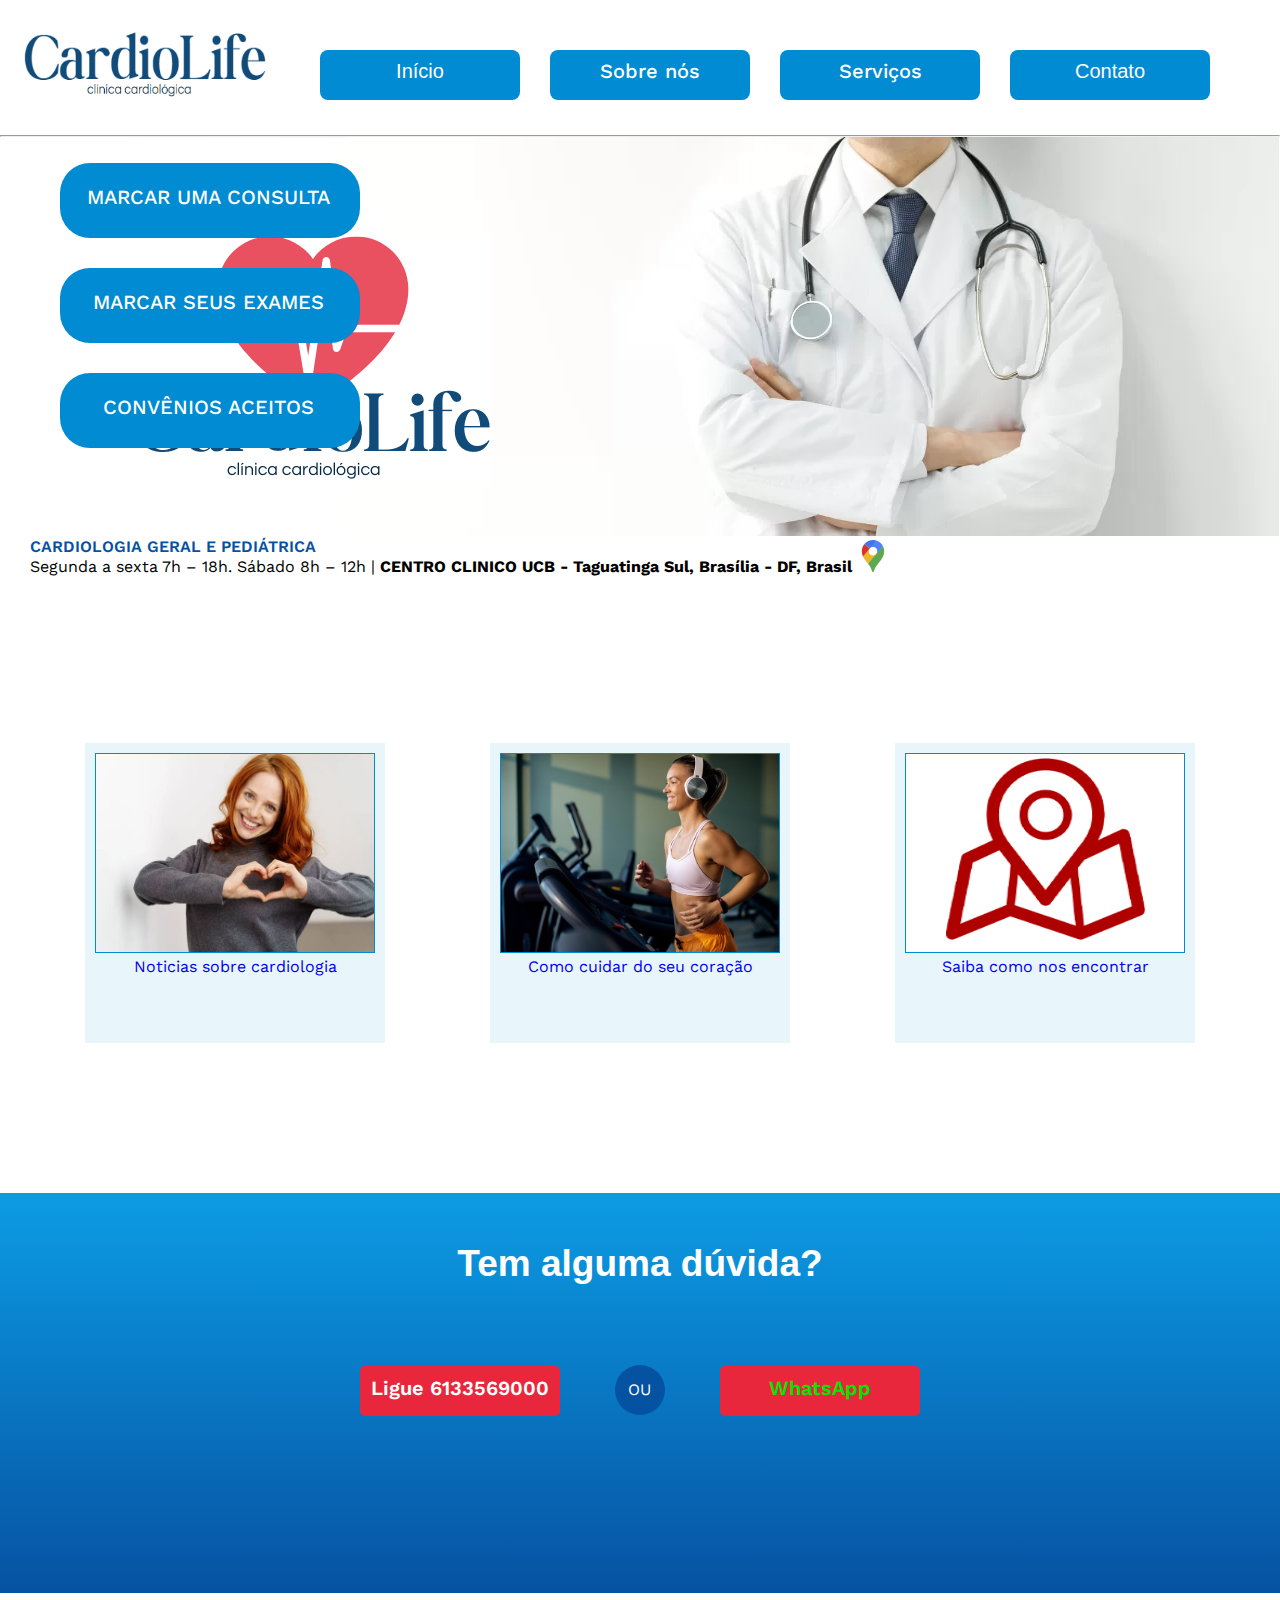
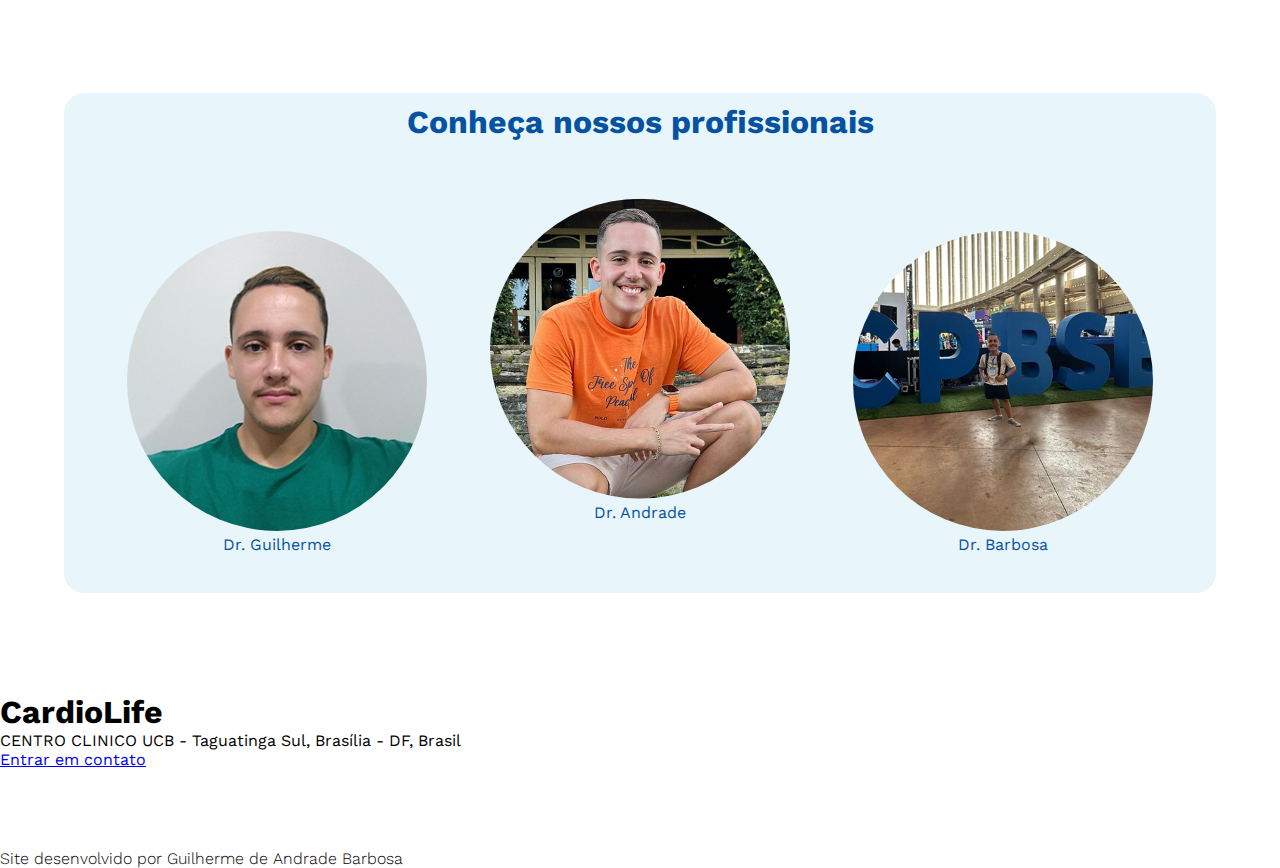
<file: site/index.html>
<!DOCTYPE html>
<html lang="pt-br">
<head>
    <meta charset="UTF-8">
    <meta name="viewport" content="width=device-width, initial-scale=1.0">
    <title>Inicio | CardioLife</title>
    <link rel="stylesheet" href="style.css">
    <link rel="shortcut icon" href="images/coracao-logo.png" type="image/x-icon">



    <style>
    @import url('https://fonts.googleapis.com/css2?family=Work+Sans:ital,wght@0,100..900;1,100..900&display=swap');
    
    :root{
        --azul0:#E8F5FB;
        --azul1:#008BD2;
        --azul2:#0652A2;
        --vermelho1:#E95060;
        --vermelho2:#E9273C;
        --fonte-padrao:'Work Sans', Arial, sans-serif;
    }  
    main{
        height: 400px;
        background-image: url(images/medico\ main.png);
        background-repeat: no-repeat;
        background-position: right;
    }
    main a{
        position: relative;
        text-decoration: none;
        color: white;
        font-family: var(--fonte-padrao);
        font-size: 20px;
        font-weight: 500;
        text-transform: uppercase;
        padding: 25px 29px 30px 25px;
        background-color: transparent;
    
    }
    main p{
        padding-top: 10px;
    }

    main > ul > li{
        text-align: center;
        background-color: var(--azul1);
        width: 300px;
        height: 75px;
        margin: 0px 0px 30px 60px;
        border-radius: 30px;
        list-style: none;
        transition: all 0.2s;
        padding-top: 12px;
}

    main li:hover{
        background-color: var(--azul2);
    }
    aside{
        font-family: var(--fonte-padrao);
        padding-left: 30px;
        box-sizing: border-box;
    }
    aside p{
        height: 3px;
    }
    aside #tipo{
        text-transform: uppercase;
        color: var(--azul2);
        font-weight: 600;
    }
    
    .box{
        margin-top: 200px;
        margin-bottom: 150px;
        text-align: center;
    }

    .container{
        background-color: var(--azul0);
        height: 300px;
        width: 300px;
        display: inline-block;
        margin: 0px 50px;
        transition: all .2s;
        font-family: Verdana, Geneva, Tahoma, sans-serif;
    }
    .container:hover{
        transform: scale(1.02);
    }
    .container img{
        width: 280px;
        height: 200px;
        margin-top: 10px;
        border: var(--azul1) solid 1px;
    }
    .box >div{
        display: inline-block;
      }
   
    #area-azul{
        background-image: linear-gradient(to bottom, #0c9ce4, var(--azul2));
        height: 400px;
        text-align: center;


    }
    #area-azul h1{
        padding: 50px 0px;
        color: white;
        font-family: Arial, Helvetica, sans-serif;
        font-weight: 800;
        font-size: 37px;
    }
    #area-azul li{
        background-color: var(--vermelho2);
        height: 50px;
        width: 200px;
        border-radius: 5px;
        display: inline-block;
        padding-top: 10px;
        transition: all .5s;
    }
    #area-azul li:hover{
    
        scale: 1.1;
    }
    #area-azul p{
        display: inline-block;
        background-color: var(--azul2);
        color: white;
        border-radius: 50%;
        width: 50px;
        height: 50px;
        padding: 15px 15px 15px 13px;
        text-transform: uppercase;
    }
    #area-azul > ul> div{
        display: inline-block;
        padding: 30px 50px;
    }
    #area-azul a{
        color: rgb(255, 255, 255);
        font-weight: 600;
        font-size: 20px;
        text-decoration: none;
    }
    #medicos{
        margin: 100px auto;
        height: 500px;
        width: 90%;
        border-radius: 20px;
        background-color: var(--azul0);
        text-align: center;
    }
    .blink:target {
  animation: blink 1s ;
}

    @keyframes blink {
    0% {
        opacity: 1;
    }
    30%{
        transform: scale(1.07);
    }
    90% {
        transform: scale(1.12);
    }
    100%{
        transform: scale(1);
    }
    }
    #medicos div img{
        height: 300px;
        width: 300px;
        border-radius: 100%;
        object-fit: cover;
    }
    .title{
        margin-bottom: 90px;
        padding-top: 10px;
    }
    .title a, #medicos a{
        color: var(--azul2);
        text-decoration: none;
    }


    </style>
    
</head>
<body>
    <header>
        <a href="index.html" class="logo"><img src="images/logo cardiolife p.png" alt="logo"></a>
        <nav>
            <ul>
                <li><a href="index.html">Início</a></li>
                <li>Sobre nós
                    <div class="sub-menu">
                        <ul>
                        <li><a href="#medicos">Nossos médicos</a></li>
                        <li><a href="historia.html">Nossa história</a></li>
                    </ul></div></li>
                <li>Serviços
                    <div class="sub-menu">                
                    <ul>
                        <li><a href="exames.html">Exames</a></li>
                        <li><a href="consultas.html">Consultas</a></li>
                    </ul></div>
                </li>

                <li><a href="#area-azul">Contato</a></li>
            </ul>
        </nav> 
    </header>
    <hr>
    <main>
        <ul style="padding-top: 26px;">
            <li><p><a href="https://wa.me/556133569000" target="_blank">Marcar uma consulta</a></p></li>
            <li><p><a href="https://wa.me/556133569000" target="_blank">Marcar seus exames</a></p></li>
            <li><p><a href="convenios.html">Convênios aceitos</a></p></li>            
        </ul>
    </main>
    <aside>
        <p id="tipo">Cardiologia geral e pediátrica</p>
        <p>Segunda a sexta 7h &#x2013 18h. Sábado 8h &#x2013 12h | <strong>CENTRO CLINICO UCB - Taguatinga Sul, Brasília - DF, Brasil</strong> <a href="https://maps.app.goo.gl/BwqaV2HxNxo6uWQVA" target="_blank"><img src="images/google-maps.png"></a></p>

    </aside>
    <div class="box">
            <div>
                <a href="noticias.html">
                    <div class="container">
                        <img src="images/coracao-com-a-mao.jpg" alt="clique aqui para saber as noticias sobre cardiologia">
                        <figcaption>Noticias sobre cardiologia</figcaption>
                    </div>
                </a>
            </div>

        <div>
            <a href="cuidados.html">
                <div class="container">
                    <img src="images/mulher-correndo-na-esteira-em-uma-academia.jpg" alt="clique aqui para saber como cuidar do seu coração">
                    <figcaption>Como cuidar do seu coração</figcaption>
                </div>
            </a>
        </div>
        <div>
            <a href="local.html">
                <div class="container">
                    <img src="images/icone-mapa3.png">
                    <figcaption>Saiba como nos encontrar</figcaption>
                </div>
            </a>
        </div>
    </div>
    <div id="area-azul">
        <h1>Tem alguma dúvida?</h1>
        <ul>
            <li><a href="tel:+556133569000">Ligue 6133569000</a></li>
            <div>
                <p>OU</p>
            </div>
            <li><a href="https://wa.me/556133569000" style="color: rgb(0, 231, 0);">WhatsApp</a></li>
        </ul>
    </div>
    <div id="medicos" class="blink">
        <div class="title">
            <h1><a href="">Conheça nossos profissionais</a></h1>
        </div>

        <a href="medicos.html">
            <div id="profissionais" style="display: flex; justify-content: space-evenly;">
                <div><img src="images/foto gui3.png" >
                <figcaption>Dr. Guilherme</figcaption></div>
                <div style="transform: translateY(-10%);"><img src="images/gui sorridente.jpeg">
                <figcaption>Dr. Andrade</figcaption></div>
                <div><img src="images/littlegui2.png">
                <figcaption>Dr. Barbosa</figcaption></div>
            </div>
        </a>
    </div>
    <footer>
        <h1>CardioLife</h1>
        <p>CENTRO CLINICO UCB - Taguatinga Sul, Brasília - DF, Brasil</p>
        <p><a href="#area-azul">Entrar em contato</a></p>
        <p style="color: black; font-family: var(--fonte-padrao); font-weight: 300; padding-top: 80px;">Site desenvolvido por Guilherme de Andrade Barbosa</p>
    </footer>
    
</body>
</html>
</file>
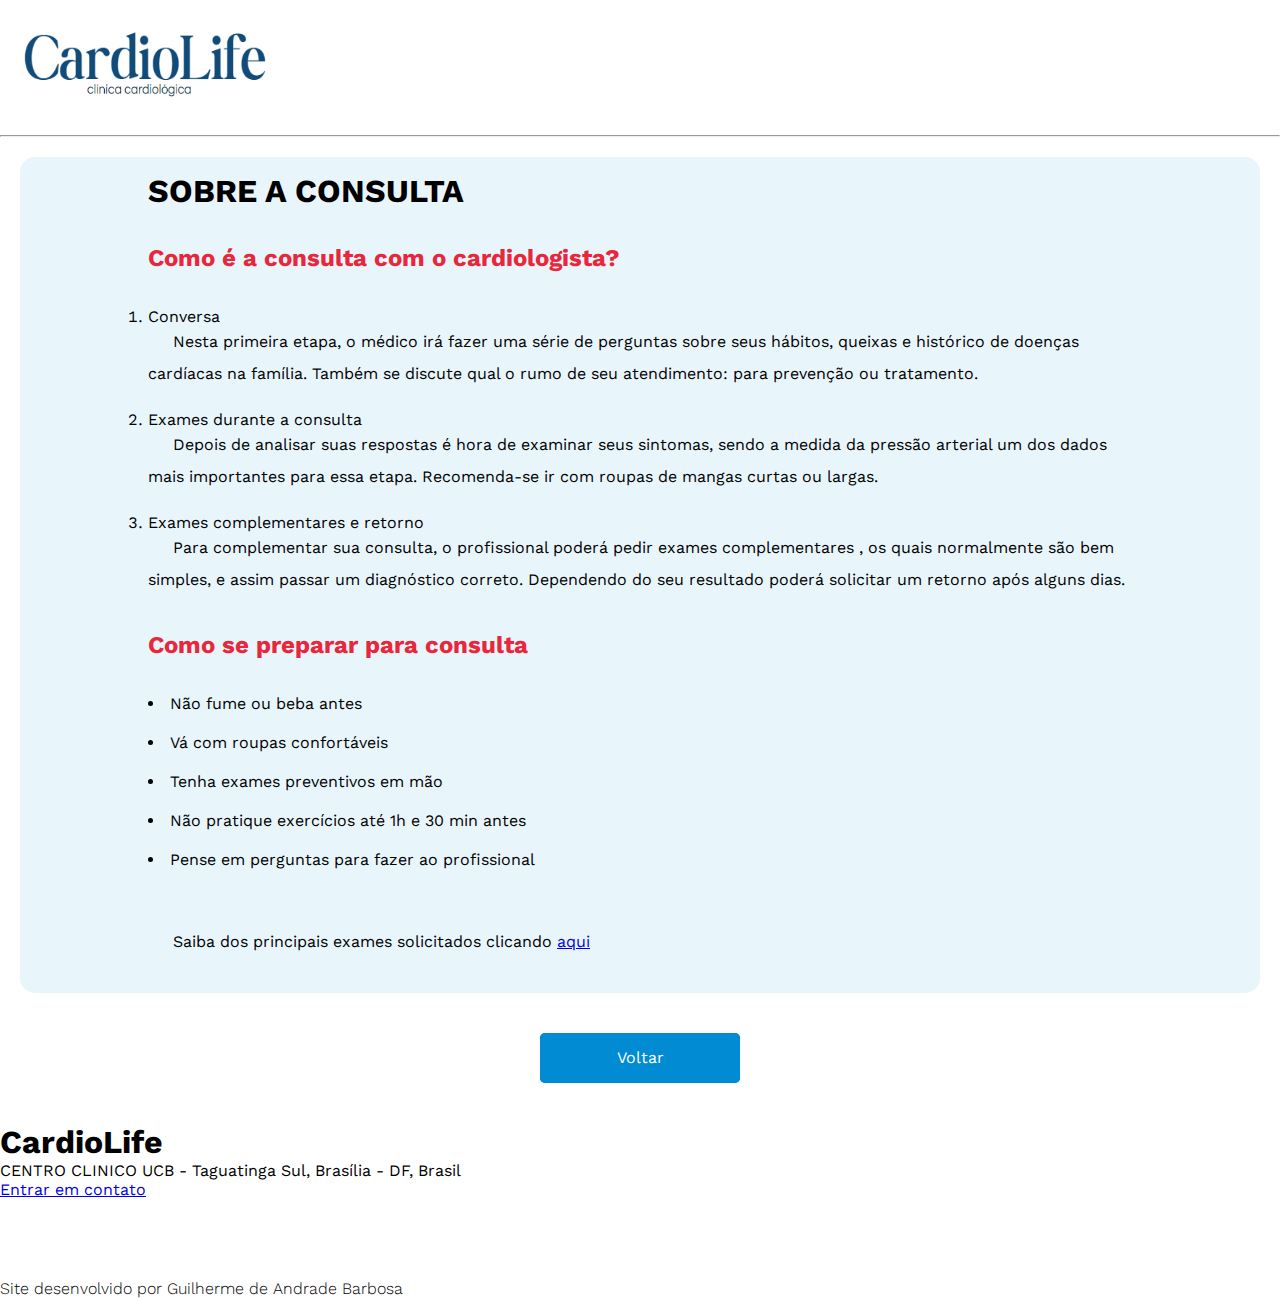
<file: site/consultas.html>
<!DOCTYPE html>
<html lang="pt-br">
<head>
    <meta charset="UTF-8">
    <meta name="viewport" content="width=device-width, initial-scale=1.0">
    <title>CardioLife</title>
    <link rel="stylesheet" href="style.css">
    <link rel="shortcut icon" href="images/coracao-logo.png" type="image/x-icon">



    <style>
        @import url('https://fonts.googleapis.com/css2?family=Work+Sans:ital,wght@0,100..900;1,100..900&display=swap');
        
        :root{
            --azul0:#E8F5FB;
            --azul1:#008BD2;
            --azul2:#0652A2;
            --vermelho1:#E95060;
            --vermelho2:#E9273C;
            --fonte-padrao:'Work Sans', Arial, sans-serif;
        }
        main{
            margin: 20px;
            padding: 15px 10%;
            background-color: var(--azul0);
            border-radius: 15px;
        }
        main  h1{
            text-transform: uppercase;

        }
        main p{
            text-align: left;
            text-indent: 25px;
            margin-bottom: 20px;
            line-height: 2em;
        }
        h2{
            padding: 15px 0px;
            color: var(--vermelho2);
        }

        
        main ul{
            list-style: inside;
        }
        main li{
            margin-top: 20px;
        }
        aside{
            text-align: center;
            margin: 40px;
        }
        aside a, aside p{
            display: inline-block;
            background-color: var(--azul1);
            color: white;
            text-decoration: none;
            height: 50px;
            width: 200px;
            border-radius: 5px;
        }
        aside a{
            padding-top: 15px;
        }
        aside a:hover{
            transition: .18s all;
            transform: scale(1.05)
        }
    </style>
</head>
<body>
    <header>
        <a href="index.html" class="logo"><img src="images/logo cardiolife p.png" alt="logo"></a>

    </header>
    <hr>
    <main>
        <h1>Sobre a consulta</h1>
        <br>
        <h2>Como é a consulta com o cardiologista?</h2>
<ol>
    
    <li>Conversa</li>
    <p>Nesta primeira etapa, o médico irá fazer uma série de perguntas sobre seus hábitos, queixas e histórico de doenças cardíacas na família. Também se discute qual o rumo de seu atendimento: para prevenção ou tratamento.</p>
    
    
    <li>Exames durante a consulta</li>
    <p>Depois de analisar suas respostas é hora de examinar seus sintomas, sendo a medida da pressão arterial um dos dados mais importantes para essa etapa. Recomenda-se ir com roupas de mangas curtas ou largas.</p>
    
    
    <li>Exames complementares e retorno</li>
    <p>Para complementar sua consulta, o profissional poderá pedir exames complementares , os quais normalmente são bem simples, e assim passar um diagnóstico correto. Dependendo do seu resultado poderá solicitar um retorno após alguns dias.</p>
    </ol>

    
    
    <h2>Como se preparar para consulta</h2>
    
    <ul>
        <li>Não fume ou beba antes</li>
        <li>Vá com roupas confortáveis</li>
        <li>Tenha exames preventivos em mão</li>
        <li>Não pratique exercícios até 1h e 30 min antes</li>
        <li>Pense em perguntas para fazer ao profissional</li>
    </ul>
    <br><br><br>
    <p>Saiba dos principais exames solicitados clicando <a href="exames.html">aqui</a></p>

    </main>
    <aside>
        <p><a href="index.html">Voltar</a></p>
    </aside>
    <footer>
        <h1>CardioLife</h1>
        <p>CENTRO CLINICO UCB - Taguatinga Sul, Brasília - DF, Brasil</p>
        <p><a href="https://wa.me/556133569000">Entrar em contato</a></p>
        <p style="color: black; font-family: var(--fonte-padrao); font-weight: 300; padding-top: 80px;">Site desenvolvido por Guilherme de Andrade Barbosa</p>
    </footer>
</body>
</file>
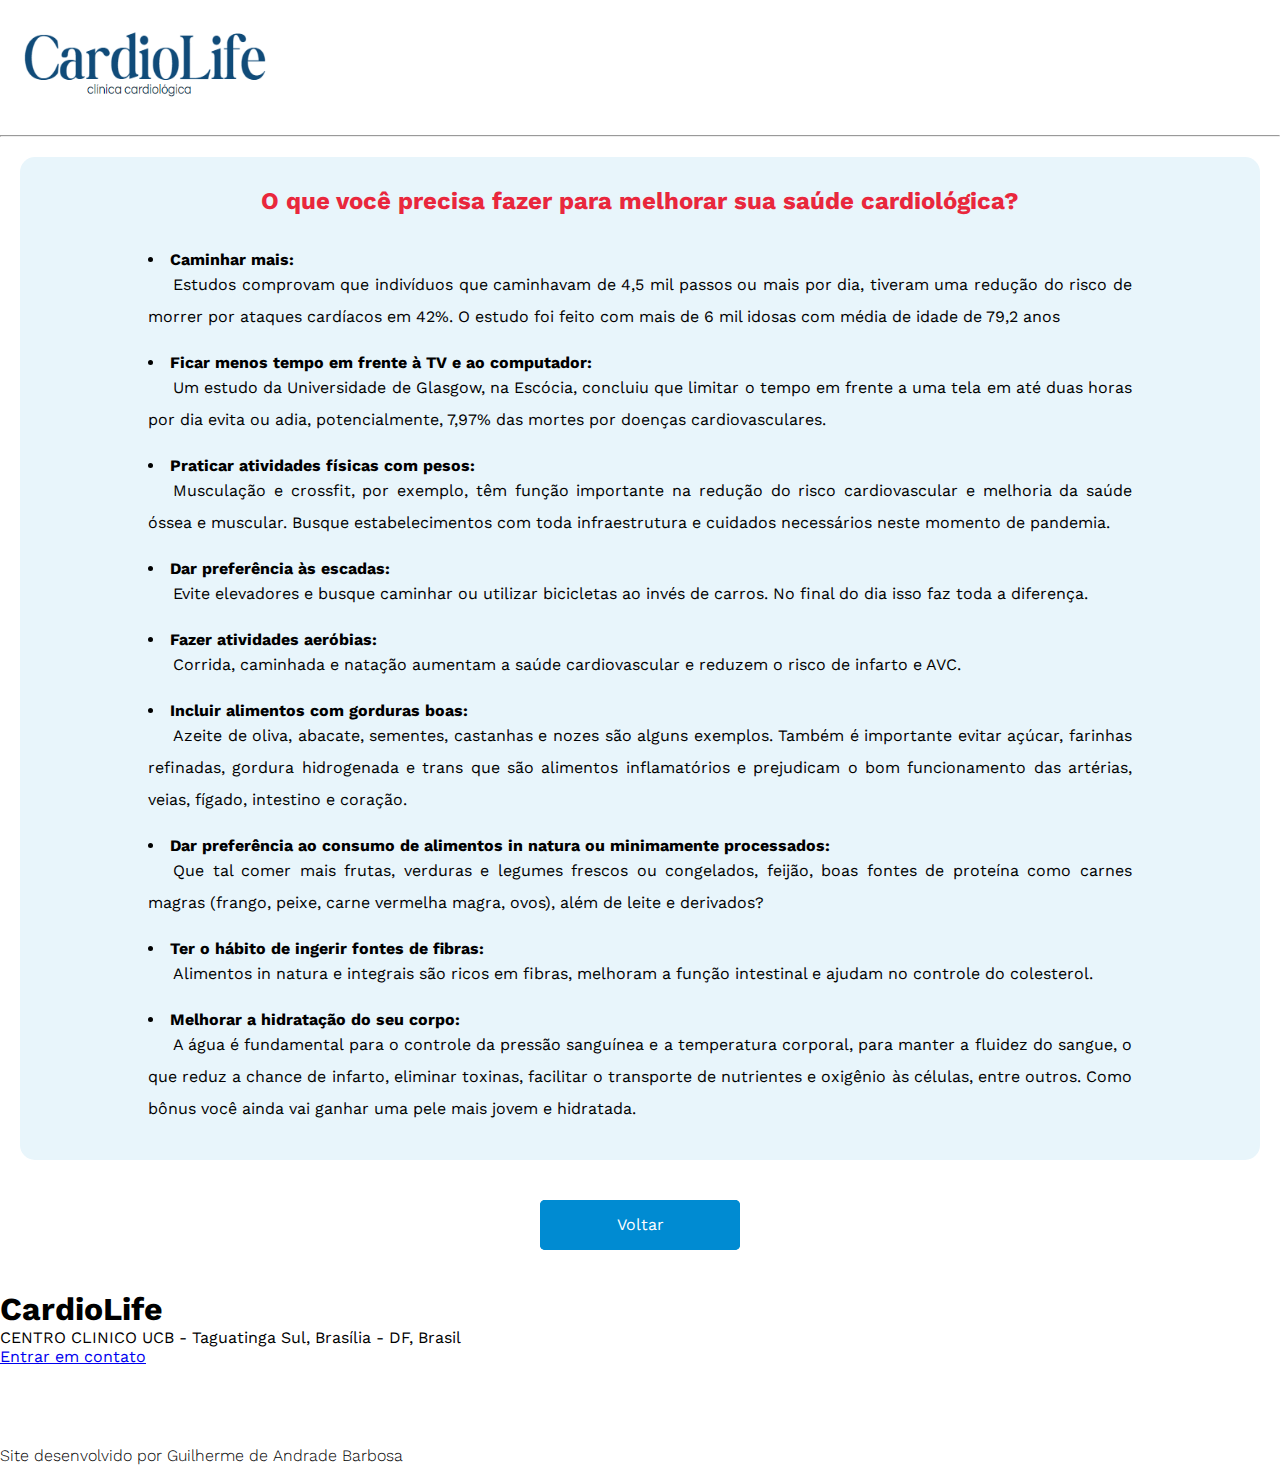
<file: site/cuidados.html>
<!DOCTYPE html>
<html lang="pt-br">
<head>
    <meta charset="UTF-8">
    <meta name="viewport" content="width=device-width, initial-scale=1.0">
    <title>CardioLife</title>
    <link rel="stylesheet" href="style.css">
    <link rel="shortcut icon" href="images/coracao-logo.png" type="image/x-icon">



    <style>
        @import url('https://fonts.googleapis.com/css2?family=Work+Sans:ital,wght@0,100..900;1,100..900&display=swap');
        
        :root{
            --azul0:#E8F5FB;
            --azul1:#008BD2;
            --azul2:#0652A2;
            --vermelho1:#E95060;
            --vermelho2:#E9273C;
            --fonte-padrao:'Work Sans', Arial, sans-serif;
        }
        main{
            margin: 20px;
            padding: 15px 10%;
            background-color: var(--azul0);
            border-radius: 15px;
        }
        main  h1{
            text-transform: uppercase;

        }
        main p{
            text-align: justify;
            text-indent: 25px;
            margin-bottom: 20px;
            line-height: 2em;
        }
        h2{
            padding: 15px 0px;
            color: var(--vermelho2);
            text-align: center;
        }

        
        main ul{
            list-style: inside;
        }
        main li{
            margin-top: 20px;
            font-weight: bold;
        }
        aside{
            text-align: center;
            margin: 40px;
        }
        aside a, aside p{
            display: inline-block;
            background-color: var(--azul1);
            color: white;
            text-decoration: none;
            height: 50px;
            width: 200px;
            border-radius: 5px;
        }
        aside a{
            padding-top: 15px;
        }
        aside a:hover{
            transition: .18s all;
            transform: scale(1.05)
        }
    </style>
</head>
<body>
    <header>
        <a href="index.html" class="logo"><img src="images/logo cardiolife p.png" alt="logo"></a>

    </header>
    <hr>
    <main>
        <h2>O que você precisa fazer para melhorar sua saúde cardiológica?</h2>
        <ul>
            <li>Caminhar mais:</li> 
            <p>Estudos comprovam que indivíduos que caminhavam de 4,5 mil passos ou mais por dia, tiveram uma redução do risco de morrer por ataques cardíacos em 42%. O estudo foi feito com mais de 6 mil idosas com média de idade de 79,2 anos</p>

            <li>Ficar menos tempo em frente à TV e ao computador:</li> 
            <p>Um estudo da Universidade de Glasgow, na Escócia, concluiu que limitar o tempo em frente a uma tela em até duas horas por dia evita ou adia, potencialmente, 7,97% das mortes por doenças cardiovasculares.</p>
            
            <li>Praticar atividades físicas com pesos:</li> 
            <p>Musculação e crossfit, por exemplo, têm função importante na redução do risco cardiovascular e melhoria da saúde óssea e muscular. Busque estabelecimentos com toda infraestrutura e cuidados necessários neste momento de pandemia.</p>
            
            <li>Dar preferência às escadas:</li> 
            <p>Evite elevadores e busque caminhar ou utilizar bicicletas ao invés de carros. No final do dia isso faz toda a diferença.</p>
            
            <li>Fazer atividades aeróbias:</li> 
            <p>
                Corrida, caminhada e natação aumentam a saúde cardiovascular e reduzem o risco de infarto e AVC.
                
            </p>
            <li>Incluir alimentos com gorduras boas:</li> 
            <p>Azeite de oliva, abacate, sementes, castanhas e nozes são alguns exemplos. Também é importante evitar açúcar, farinhas refinadas, gordura hidrogenada e trans que são alimentos inflamatórios e prejudicam o bom funcionamento das artérias, veias, fígado, intestino e coração.</p>
            
            <li>Dar preferência ao consumo de alimentos in natura ou minimamente processados:</li> 
            <p>Que tal comer mais frutas, verduras e legumes frescos ou congelados, feijão, boas fontes de proteína como carnes magras (frango, peixe, carne vermelha magra, ovos), além de leite e derivados?</p>
            
            <li>Ter o hábito de ingerir fontes de fibras:</li> 
            <p>Alimentos in natura e integrais são ricos em fibras, melhoram a função intestinal e ajudam no controle do colesterol.</p>
            
            <li>Melhorar a hidratação do seu corpo:</li> 
            <p>A água é fundamental para o controle da pressão sanguínea e a temperatura corporal, para manter a fluidez do sangue, o que reduz a chance de infarto, eliminar toxinas, facilitar o transporte de nutrientes e oxigênio às células, entre outros. Como bônus você ainda vai ganhar uma pele mais jovem e hidratada.</p>
        </ul>
        </main>
        <aside>
            <p><a href="index.html">Voltar</a></p>
        </aside>


    <footer>
        <h1>CardioLife</h1>
        <p>CENTRO CLINICO UCB - Taguatinga Sul, Brasília - DF, Brasil</p>
        <p><a href="https://wa.me/556133569000">Entrar em contato</a></p>
        <p style="color: black; font-family: var(--fonte-padrao); font-weight: 300; padding-top: 80px;">Site desenvolvido por Guilherme de Andrade Barbosa</p>
    </footer>
</body>
</file>
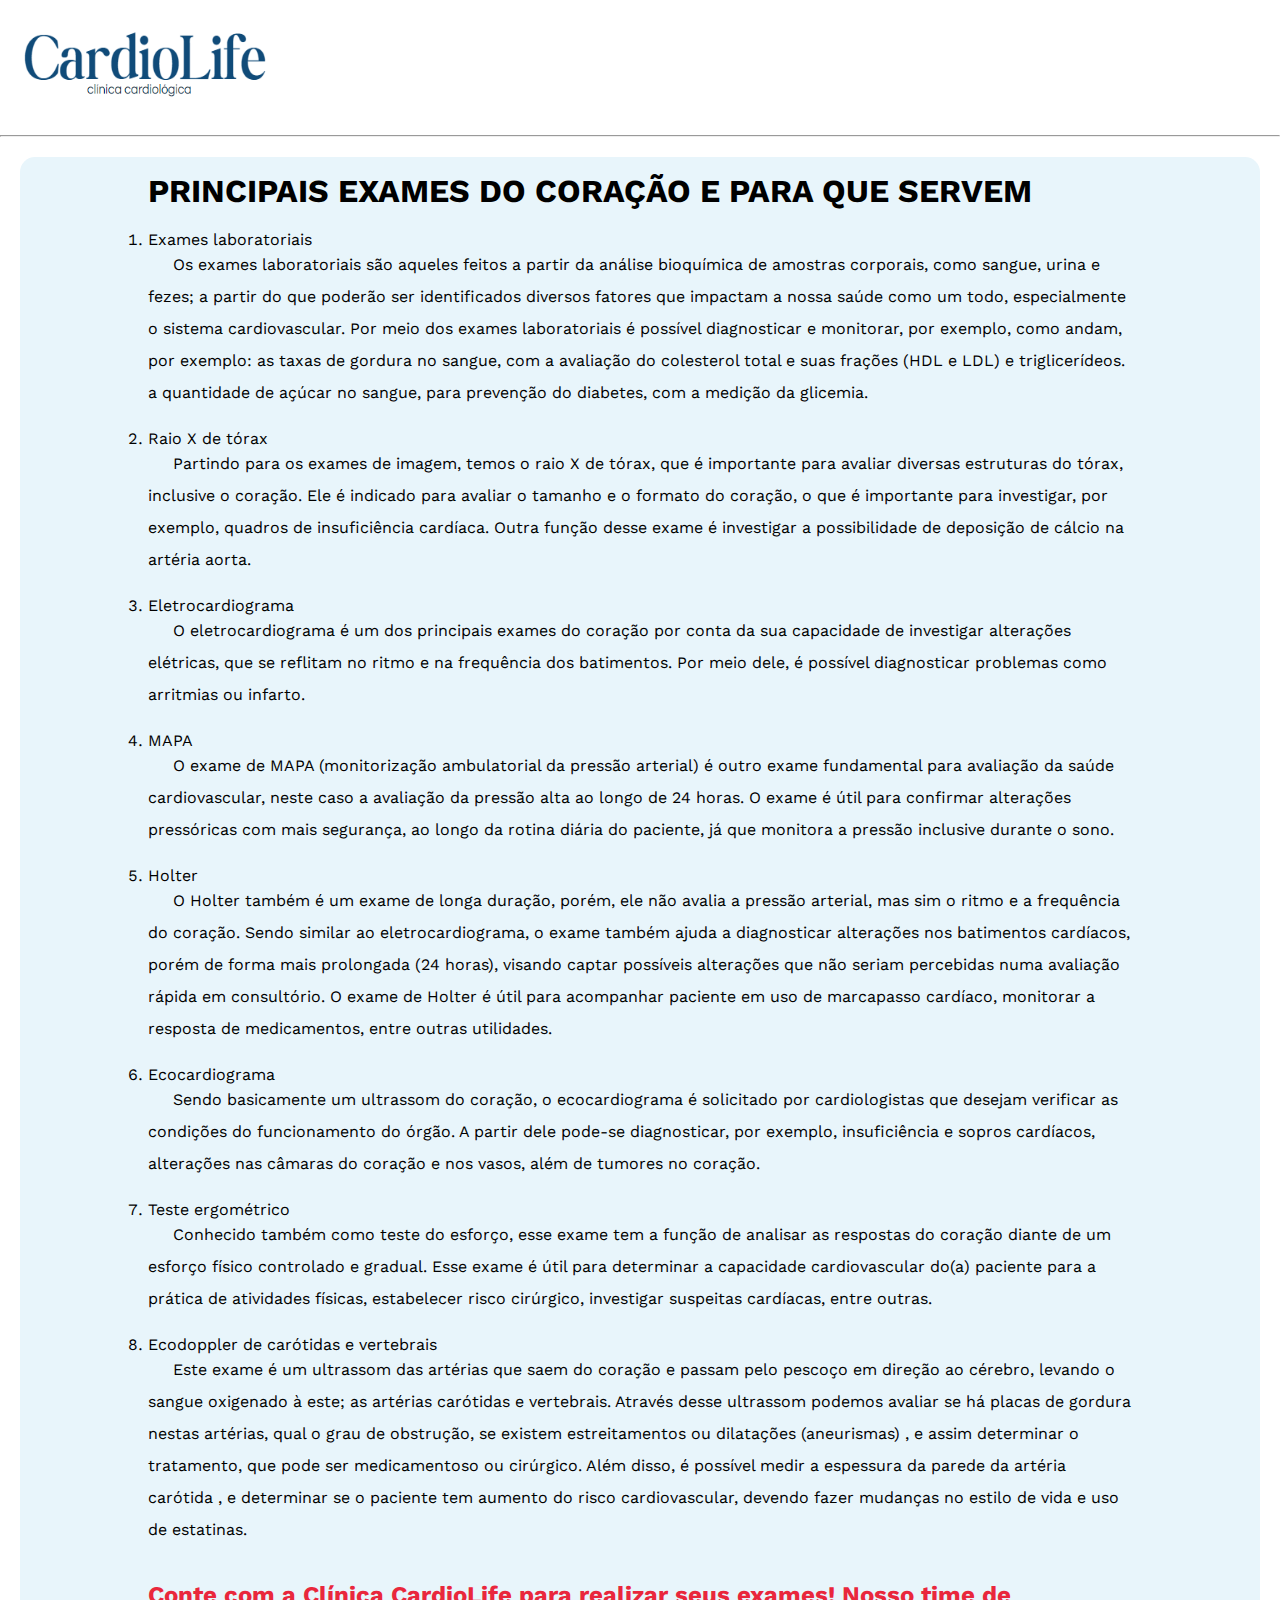
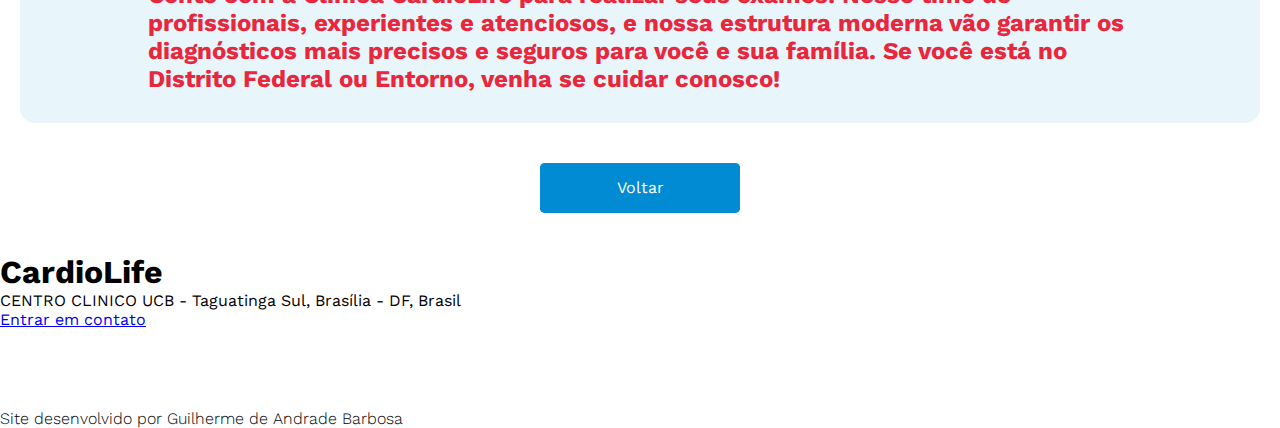
<file: site/exames.html>
<!DOCTYPE html>
<html lang="pt-br">
<head>
    <meta charset="UTF-8">
    <meta name="viewport" content="width=device-width, initial-scale=1.0">
    <title>CardioLife</title>
    <link rel="stylesheet" href="style.css">
    <link rel="shortcut icon" href="images/coracao-logo.png" type="image/x-icon">



    <style>
        @import url('https://fonts.googleapis.com/css2?family=Work+Sans:ital,wght@0,100..900;1,100..900&display=swap');
        
        :root{
            --azul0:#E8F5FB;
            --azul1:#008BD2;
            --azul2:#0652A2;
            --vermelho1:#E95060;
            --vermelho2:#E9273C;
            --fonte-padrao:'Work Sans', Arial, sans-serif;
        }
        main{
            margin: 20px;
            padding: 15px 10%;
            background-color: var(--azul0);
            border-radius: 15px;
        }
        main  h1{
            text-transform: uppercase;

        }
        main p{
            text-align: left;
            text-indent: 25px;
            margin-bottom: 20px;
            line-height: 2em;
        }
        h2{
            padding: 15px 0px;
            color: var(--vermelho2);
        }

        
        main ul{
            list-style: inside;
        }
        main li{
            margin-top: 20px;
        }
        aside{
            text-align: center;
            margin: 40px;
        }
        aside a, aside p{
            display: inline-block;
            background-color: var(--azul1);
            color: white;
            text-decoration: none;
            height: 50px;
            width: 200px;
            border-radius: 5px;
        }
        aside a{
            padding-top: 15px;
        }
        aside a:hover{
            transition: .18s all;
            transform: scale(1.05)
        }
    </style>
</head>
<body>
    <header>
        <a href="index.html" class="logo"><img src="images/logo cardiolife p.png" alt="logo"></a>

    </header>
    <hr>
    <main>
        <h1>Principais exames do coração e para que servem</h1>
 
<ol>
    
    <li>Exames laboratoriais</li>
    <p>
        Os exames laboratoriais são aqueles feitos a partir da análise bioquímica de amostras corporais, como sangue, urina e fezes; a partir do que poderão ser identificados diversos fatores que impactam a nossa saúde como um todo, especialmente o sistema cardiovascular.
        
        Por meio dos exames laboratoriais é possível diagnosticar e monitorar, por exemplo, como andam, por exemplo:
        
        as taxas de gordura no sangue, com a avaliação do colesterol total e suas frações (HDL e LDL) e triglicerídeos.
        a quantidade de açúcar no sangue, para prevenção do diabetes, com a medição da glicemia.
    <p></p></p>
    <li>Raio X de tórax</li>
    <p>
        Partindo para os exames de imagem, temos o raio X de tórax, que é importante para avaliar diversas estruturas do tórax, inclusive o coração.
        
        Ele é indicado para avaliar o tamanho e o formato do coração, o que é importante para investigar, por exemplo, quadros de insuficiência cardíaca.
        
        Outra função desse exame é investigar a possibilidade de deposição de cálcio na artéria aorta.
    </p>
    
    <li>Eletrocardiograma</li>
    <p>
        O eletrocardiograma é um dos principais exames do coração por conta da sua capacidade de investigar alterações elétricas, que se reflitam no ritmo e na frequência dos batimentos.
        
        Por meio dele, é possível diagnosticar problemas como arritmias ou infarto.
    </p>
    
    <li>MAPA</li>
    <p>
        O exame de MAPA (monitorização ambulatorial da pressão arterial) é outro exame fundamental para avaliação da saúde cardiovascular, neste caso a avaliação da pressão alta ao longo de 24 horas.
        
        O exame é útil para confirmar alterações pressóricas com mais segurança, ao longo da rotina diária do paciente, já que monitora a pressão inclusive durante o sono.
        
    </p>
    <li>Holter</li>
    <p>
        O Holter também é um exame de longa duração, porém, ele não avalia a pressão arterial, mas sim o ritmo e a frequência do coração.
        
        Sendo similar ao eletrocardiograma, o exame também ajuda a diagnosticar alterações nos batimentos cardíacos, porém de forma mais prolongada (24 horas), visando captar possíveis alterações que não seriam percebidas numa avaliação rápida em consultório.
        
        O exame de Holter é útil para acompanhar paciente em uso de marcapasso cardíaco, monitorar a resposta de medicamentos, entre outras utilidades.
        
    </p>
    <li>Ecocardiograma</li>
    <p>
        Sendo basicamente um ultrassom do coração, o ecocardiograma é solicitado por cardiologistas que desejam verificar as condições do funcionamento do órgão.
        
        A partir dele pode-se diagnosticar, por exemplo, insuficiência e sopros cardíacos, alterações nas câmaras do coração e nos  vasos, além de tumores no coração.
        
    </p>

    <li>Teste ergométrico</li>
    <p>
        Conhecido também como teste do esforço, esse exame tem a função de analisar as respostas do coração diante de um esforço físico controlado e gradual.
        
        Esse exame é útil para determinar a capacidade cardiovascular do(a) paciente para a prática de atividades físicas, estabelecer risco cirúrgico, investigar suspeitas cardíacas, entre outras.
        
    </p>
    <li>Ecodoppler de carótidas e vertebrais</li>
    <p>
        Este exame é um ultrassom das artérias que saem do coração e passam pelo pescoço em direção ao cérebro,  levando o sangue oxigenado à este; as artérias carótidas e vertebrais.
        
        Através desse ultrassom podemos avaliar se há placas de gordura nestas artérias, qual o grau de obstrução,  se existem estreitamentos ou dilatações (aneurismas) , e assim determinar o tratamento, que pode ser medicamentoso ou cirúrgico.
        
        Além disso, é  possível medir a espessura da parede da artéria carótida , e determinar se o paciente tem aumento do risco cardiovascular,  devendo fazer mudanças no estilo de vida e uso de estatinas.
    </p>
</ol>

<h2>
    Conte com a Clínica CardioLife para realizar seus exames!
    Nosso time de profissionais, experientes e atenciosos, e nossa estrutura moderna vão garantir os diagnósticos mais precisos e seguros para você e sua família.
    Se você está no Distrito Federal ou Entorno, venha se cuidar conosco!
</h2>
    </main>
    <aside>
        <p><a href="index.html">Voltar</a></p>
    </aside>
    <footer>
        <h1>CardioLife</h1>
        <p>CENTRO CLINICO UCB - Taguatinga Sul, Brasília - DF, Brasil</p>
        <p><a href="https://wa.me/556133569000">Entrar em contato</a></p>
        <p style="color: black; font-family: var(--fonte-padrao); font-weight: 300; padding-top: 80px;">Site desenvolvido por Guilherme de Andrade Barbosa</p>
    </footer>
</body>
</file>
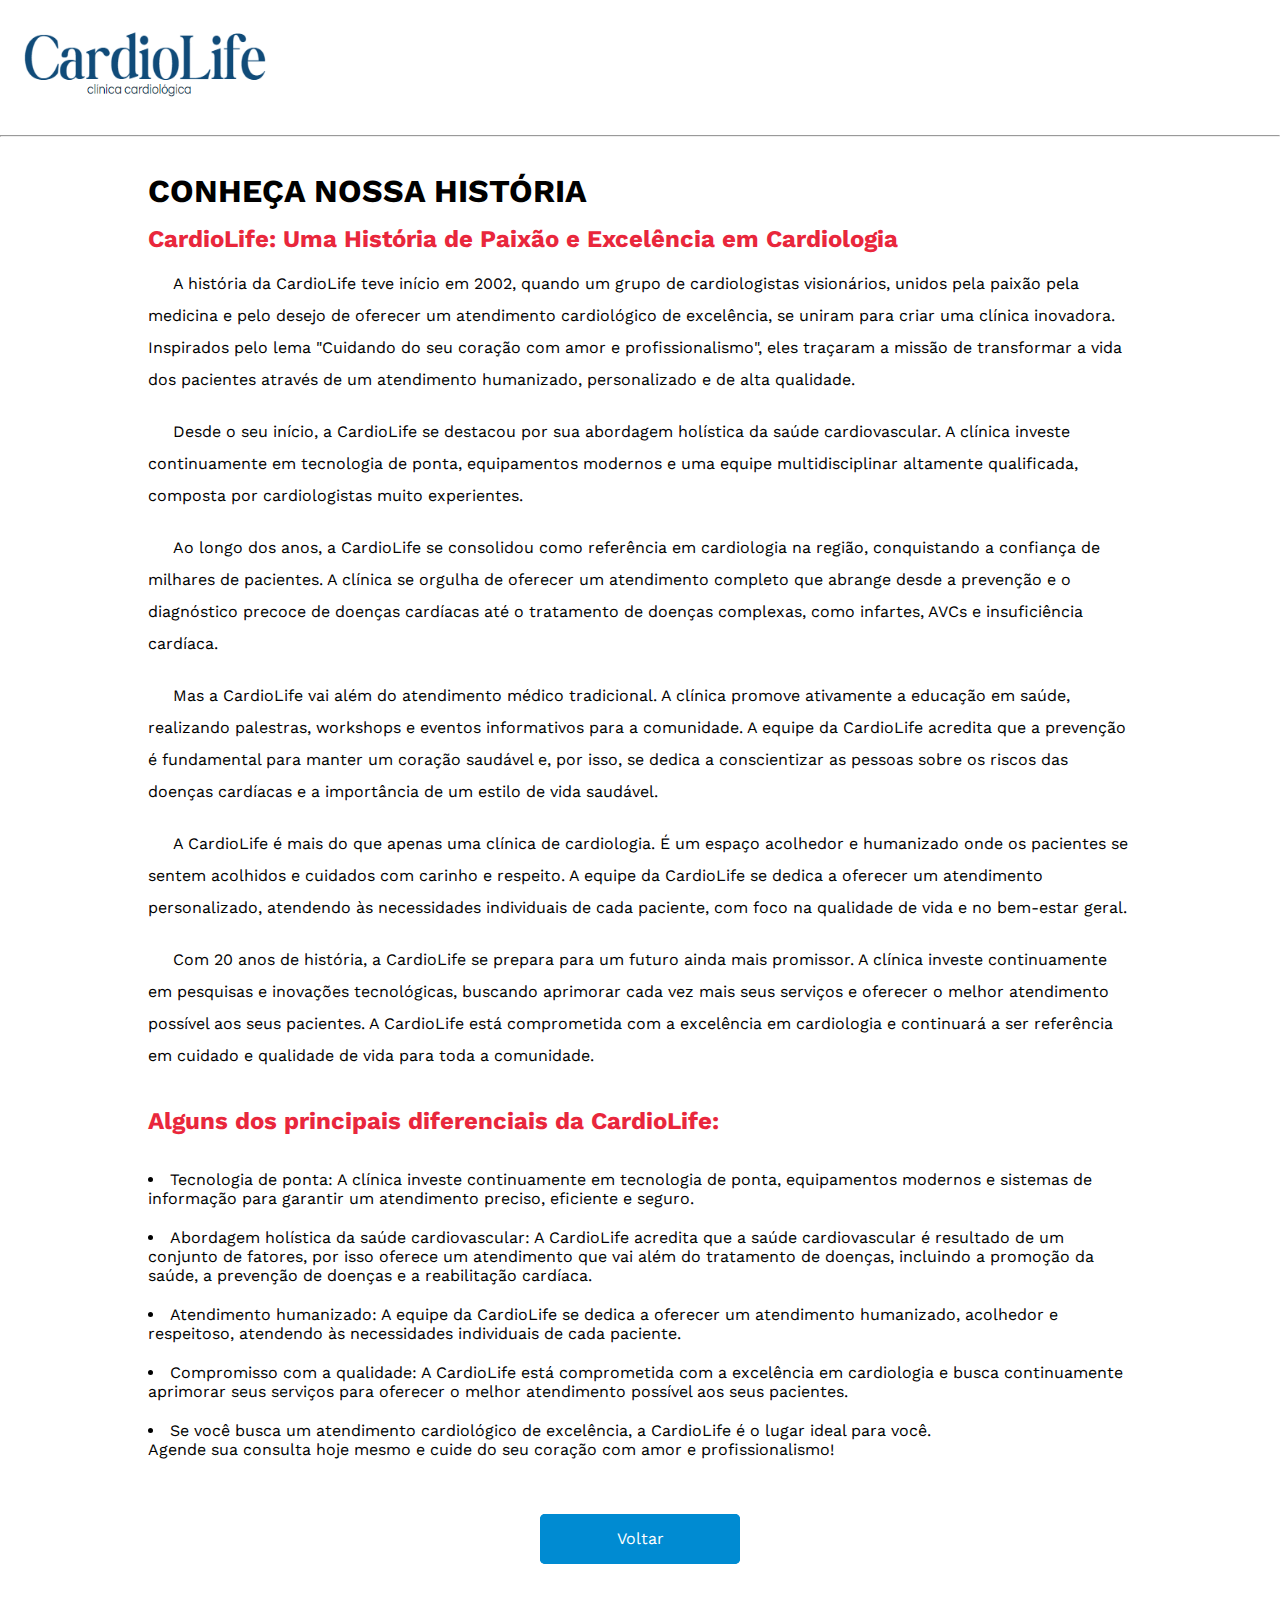
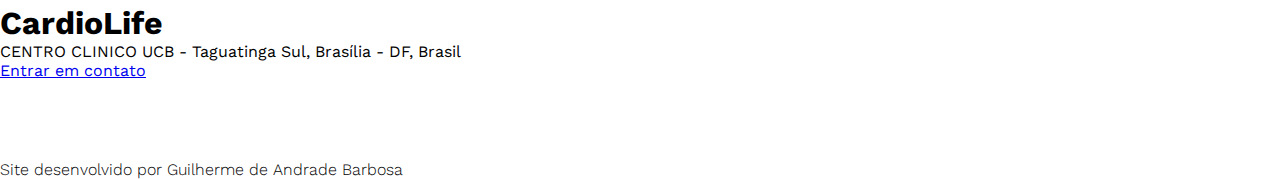
<file: site/historia.html>
<!DOCTYPE html>
<html lang="pt-br">
<head>
    <meta charset="UTF-8">
    <meta name="viewport" content="width=device-width, initial-scale=1.0">
    <title>CardioLife</title>
    <link rel="stylesheet" href="style.css">
    <link rel="shortcut icon" href="images/coracao-logo.png" type="image/x-icon">



    <style>
        @import url('https://fonts.googleapis.com/css2?family=Work+Sans:ital,wght@0,100..900;1,100..900&display=swap');
        
        :root{
            --azul0:#E8F5FB;
            --azul1:#008BD2;
            --azul2:#0652A2;
            --vermelho1:#E95060;
            --vermelho2:#E9273C;
            --fonte-padrao:'Work Sans', Arial, sans-serif;
        }
        main{
            margin: 20px;
            padding: 15px 10%;
        }
        main  h1{
            text-transform: uppercase;
            
        }
        main p{
            text-align: left;
            text-indent: 25px;
            margin-bottom: 20px;
            line-height: 2em;
        }
        h2{
            padding: 15px 0px;
            color: var(--vermelho2);
        }

        
        main ul{
            list-style: inside;
        }
        main li{
            margin-top: 20px;
        }
        aside{
            text-align: center;
            margin: 40px;
        }
        aside a, aside p{
            display: inline-block;
            background-color: var(--azul1);
            color: white;
            text-decoration: none;
            height: 50px;
            width: 200px;
            border-radius: 5px;
        }
        aside a{
            padding-top: 15px;
        }
        aside a:hover{
            transition: .18s all;
            transform: scale(1.05)
        }
    </style>
</head>
<body>
    <header>
        <a href="index.html" class="logo"><img src="images/logo cardiolife p.png" alt="logo"></a>
    </header>
    <hr>
    <main>
        <h1>Conheça nossa história</h1>
        
<h2>CardioLife: Uma História de Paixão e Excelência em Cardiologia</h2>
<p>A história da CardioLife teve início em 2002, quando um grupo de cardiologistas visionários, unidos pela paixão pela medicina e pelo desejo de oferecer um atendimento cardiológico de excelência, se uniram para criar uma clínica inovadora. Inspirados pelo lema "Cuidando do seu coração com amor e profissionalismo", eles traçaram a missão de transformar a vida dos pacientes através de um atendimento humanizado, personalizado e de alta qualidade.</p>

<p>Desde o seu início, a CardioLife se destacou por sua abordagem holística da saúde cardiovascular. A clínica investe continuamente em tecnologia de ponta, equipamentos modernos e uma equipe multidisciplinar altamente qualificada, composta por cardiologistas muito experientes.</p>

<p>Ao longo dos anos, a CardioLife se consolidou como referência em cardiologia na região, conquistando a confiança de milhares de pacientes. A clínica se orgulha de oferecer um atendimento completo que abrange desde a prevenção e o diagnóstico precoce de doenças cardíacas até o tratamento de doenças complexas, como infartes, AVCs e insuficiência cardíaca.</p>

<p>Mas a CardioLife vai além do atendimento médico tradicional. A clínica promove ativamente a educação em saúde, realizando palestras, workshops e eventos informativos para a comunidade. A equipe da CardioLife acredita que a prevenção é fundamental para manter um coração saudável e, por isso, se dedica a conscientizar as pessoas sobre os riscos das doenças cardíacas e a importância de um estilo de vida saudável.</p>

<p>A CardioLife é mais do que apenas uma clínica de cardiologia. É um espaço acolhedor e humanizado onde os pacientes se sentem acolhidos e cuidados com carinho e respeito. A equipe da CardioLife se dedica a oferecer um atendimento personalizado, atendendo às necessidades individuais de cada paciente, com foco na qualidade de vida e no bem-estar geral.</p>

<p>Com 20 anos de história, a CardioLife se prepara para um futuro ainda mais promissor. A clínica investe continuamente em pesquisas e inovações tecnológicas, buscando aprimorar cada vez mais seus serviços e oferecer o melhor atendimento possível aos seus pacientes. A CardioLife está comprometida com a excelência em cardiologia e continuará a ser referência em cuidado e qualidade de vida para toda a comunidade.</p>

<h2>Alguns dos principais diferenciais da CardioLife:</h2>

<ul>

    <li>Tecnologia de ponta: A clínica investe continuamente em tecnologia de ponta, equipamentos modernos e sistemas de informação para garantir um atendimento preciso, eficiente e seguro.</li>
    <li>Abordagem holística da saúde cardiovascular: A CardioLife acredita que a saúde cardiovascular é resultado de um conjunto de fatores, por isso oferece um atendimento que vai além do tratamento de doenças, incluindo a promoção da saúde, a prevenção de doenças e a reabilitação cardíaca.</li>
    <li>Atendimento humanizado: A equipe da CardioLife se dedica a oferecer um atendimento humanizado, acolhedor e respeitoso, atendendo às necessidades individuais de cada paciente.</li>
    <li>Compromisso com a qualidade: A CardioLife está comprometida com a excelência em cardiologia e busca continuamente aprimorar seus serviços para oferecer o melhor atendimento possível aos seus pacientes.</li>
    <li>Se você busca um atendimento cardiológico de excelência, a CardioLife é o lugar ideal para você.</li>
</ul>

Agende sua consulta hoje mesmo e cuide do seu coração com amor e profissionalismo!
    </main>
    <aside>
        <p><a href="index.html">Voltar</a></p>
    </aside>

    <footer>
        <h1>CardioLife</h1>
        <p>CENTRO CLINICO UCB - Taguatinga Sul, Brasília - DF, Brasil</p>
        <p><a href="https://wa.me/556133569000">Entrar em contato</a></p>
        <p style="color: black; font-family: var(--fonte-padrao); font-weight: 300; padding-top: 80px;">Site desenvolvido por Guilherme de Andrade Barbosa</p>
    </footer>
</body>
</file>
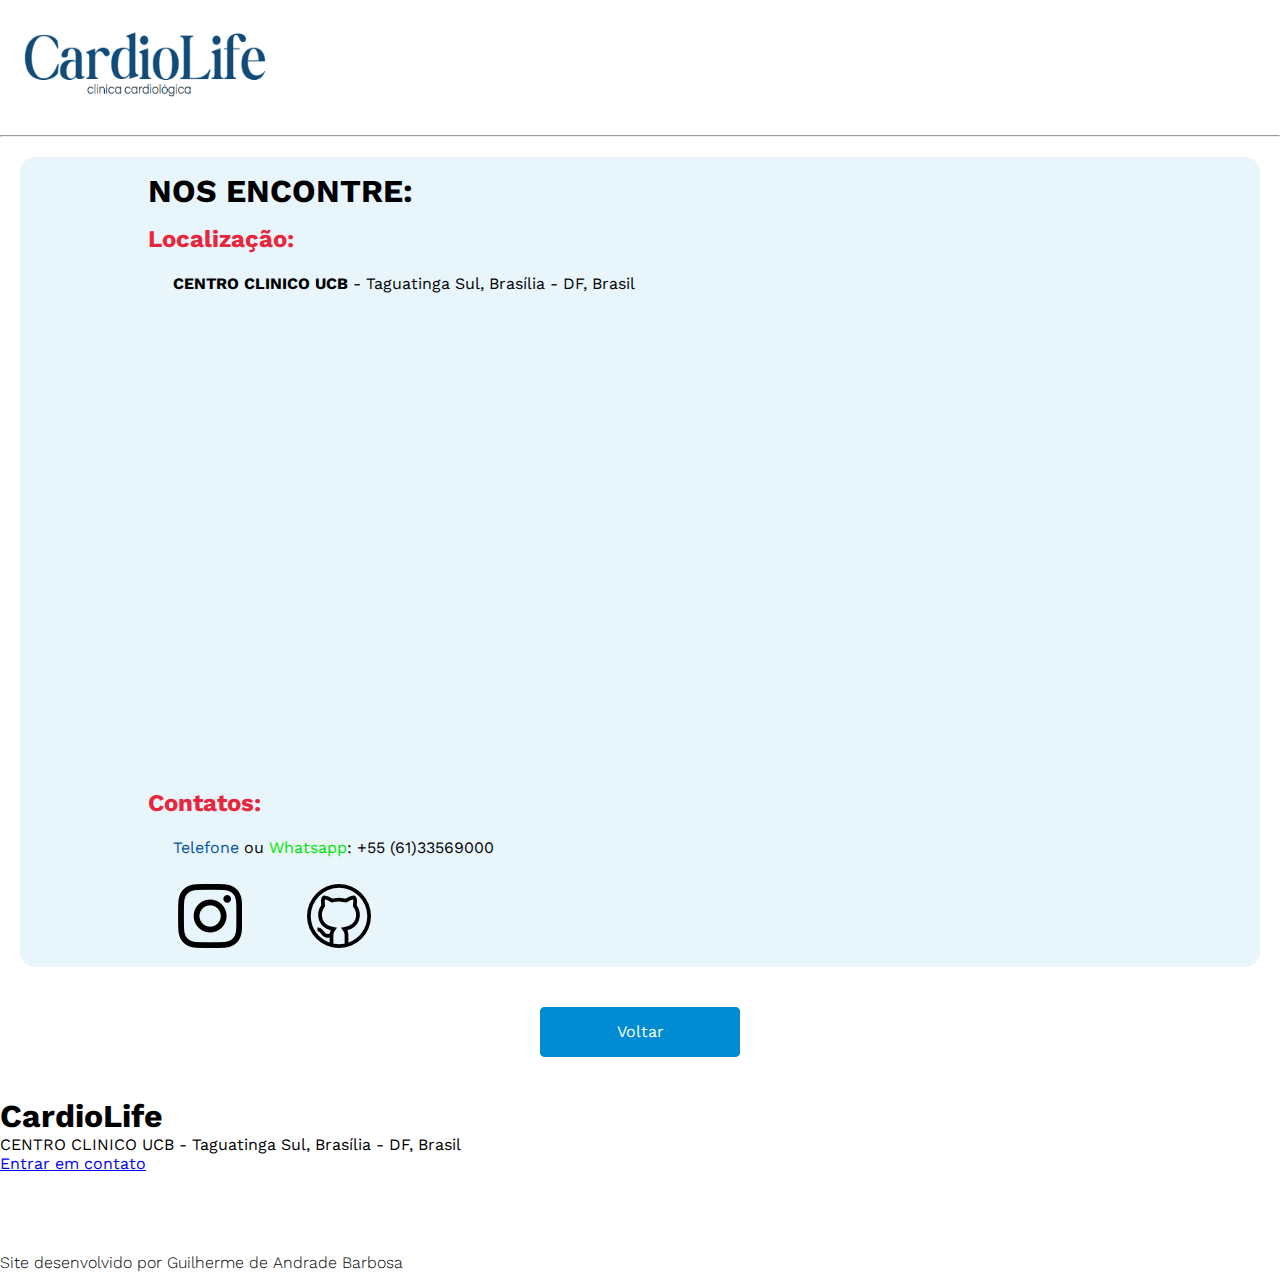
<file: site/local.html>
<!DOCTYPE html>
<html lang="pt-br">
<head>
    <meta charset="UTF-8">
    <meta name="viewport" content="width=device-width, initial-scale=1.0">
    <title>CardioLife</title>
    <link rel="stylesheet" href="style.css">
    <link rel="shortcut icon" href="images/coracao-logo.png" type="image/x-icon">



    <style>
        @import url('https://fonts.googleapis.com/css2?family=Work+Sans:ital,wght@0,100..900;1,100..900&display=swap');
        
        :root{
            --azul0:#E8F5FB;
            --azul1:#008BD2;
            --azul2:#0652A2;
            --vermelho1:#E95060;
            --vermelho2:#E9273C;
            --fonte-padrao:'Work Sans', Arial, sans-serif;
        }
                main{
            margin: 20px;
            padding: 15px 10%;
            background-color: var(--azul0);
            border-radius: 15px;
        }
        main  h1{
            text-transform: uppercase;

        }
        main p{
            text-align: justify;
            text-indent: 25px;
            margin-bottom: 20px;
            line-height: 2em;
        }
        h2{
            padding: 15px 0px;
            color: var(--vermelho2);
            text-align: left;
        }
        main a{
            text-decoration: none;
        }

        
        main ul{
            list-style: inside;
        }
        main li{
            margin-top: 20px;
        }
        main img{
            margin: 0px 30px;
        }
        aside{
            text-align: center;
            margin: 40px;
        }
        aside a, aside p{
            display: inline-block;
            background-color: var(--azul1);
            color: white;
            text-decoration: none;
            height: 50px;
            width: 200px;
            border-radius: 5px;
        }
        aside a{
            padding-top: 15px;
        }
        aside a:hover{
            transition: .18s all;
            transform: scale(1.05)
        }
    </style>
</head>
<body>
    <header>
        <a href="index.html" class="logo"><img src="images/logo cardiolife p.png" alt="logo"></a>

    </header>
    <hr>
    <main>
        <h1>Nos encontre:</h1>
        <h2>Localização:</h2>
        <p><strong>CENTRO CLINICO UCB</strong> - Taguatinga Sul, Brasília - DF, Brasil</p>
        <iframe src="https://www.google.com/maps/embed?pb=!1m14!1m8!1m3!1d15351.352009752894!2d-48.0481622!3d-15.8651094!3m2!1i1024!2i768!4f13.1!3m3!1m2!1s0x935a2d97a15b0507%3A0x3c3e4472ee75d834!2sUniversidade%20Cat%C3%B3lica%20de%20Bras%C3%ADlia%20-%20C%C3%A2mpus%20Taguatinga!5e0!3m2!1spt-BR!2sbr!4v1716243508622!5m2!1spt-BR!2sbr" width="600" height="450" style="border:0;" allowfullscreen="" loading="lazy" referrerpolicy="no-referrer-when-downgrade"></iframe>
        <h2>Contatos:</h2>
        <p><a href="tel:+556133569000" style="color: var(--azul2);">Telefone</a> ou <a href="https://wa.me/556133569000" style="color: rgb(0, 230, 0);" target="_blank">Whatsapp</a>: +55 (61)33569000</p>
        <a href="https://www.instagram.com/gbarbosa75/" target="_blank">
            <img src="images/instagram icon.png">
        </a>
        <a href="https://github.com/GBarbosa06" target="_blank">
            <img src="images/github icon.png">
        </a>
    </main>
    <aside>
        <p><a href="index.html">Voltar</a></p>
    </aside>
    <footer>
        <h1>CardioLife</h1>
        <p>CENTRO CLINICO UCB - Taguatinga Sul, Brasília - DF, Brasil</p>
        <p><a href="https://wa.me/556133569000">Entrar em contato</a></p>
        <p style="color: black; font-family: var(--fonte-padrao); font-weight: 300; padding-top: 80px;">Site desenvolvido por Guilherme de Andrade Barbosa</p>
        
    </footer>
</body>
</file>
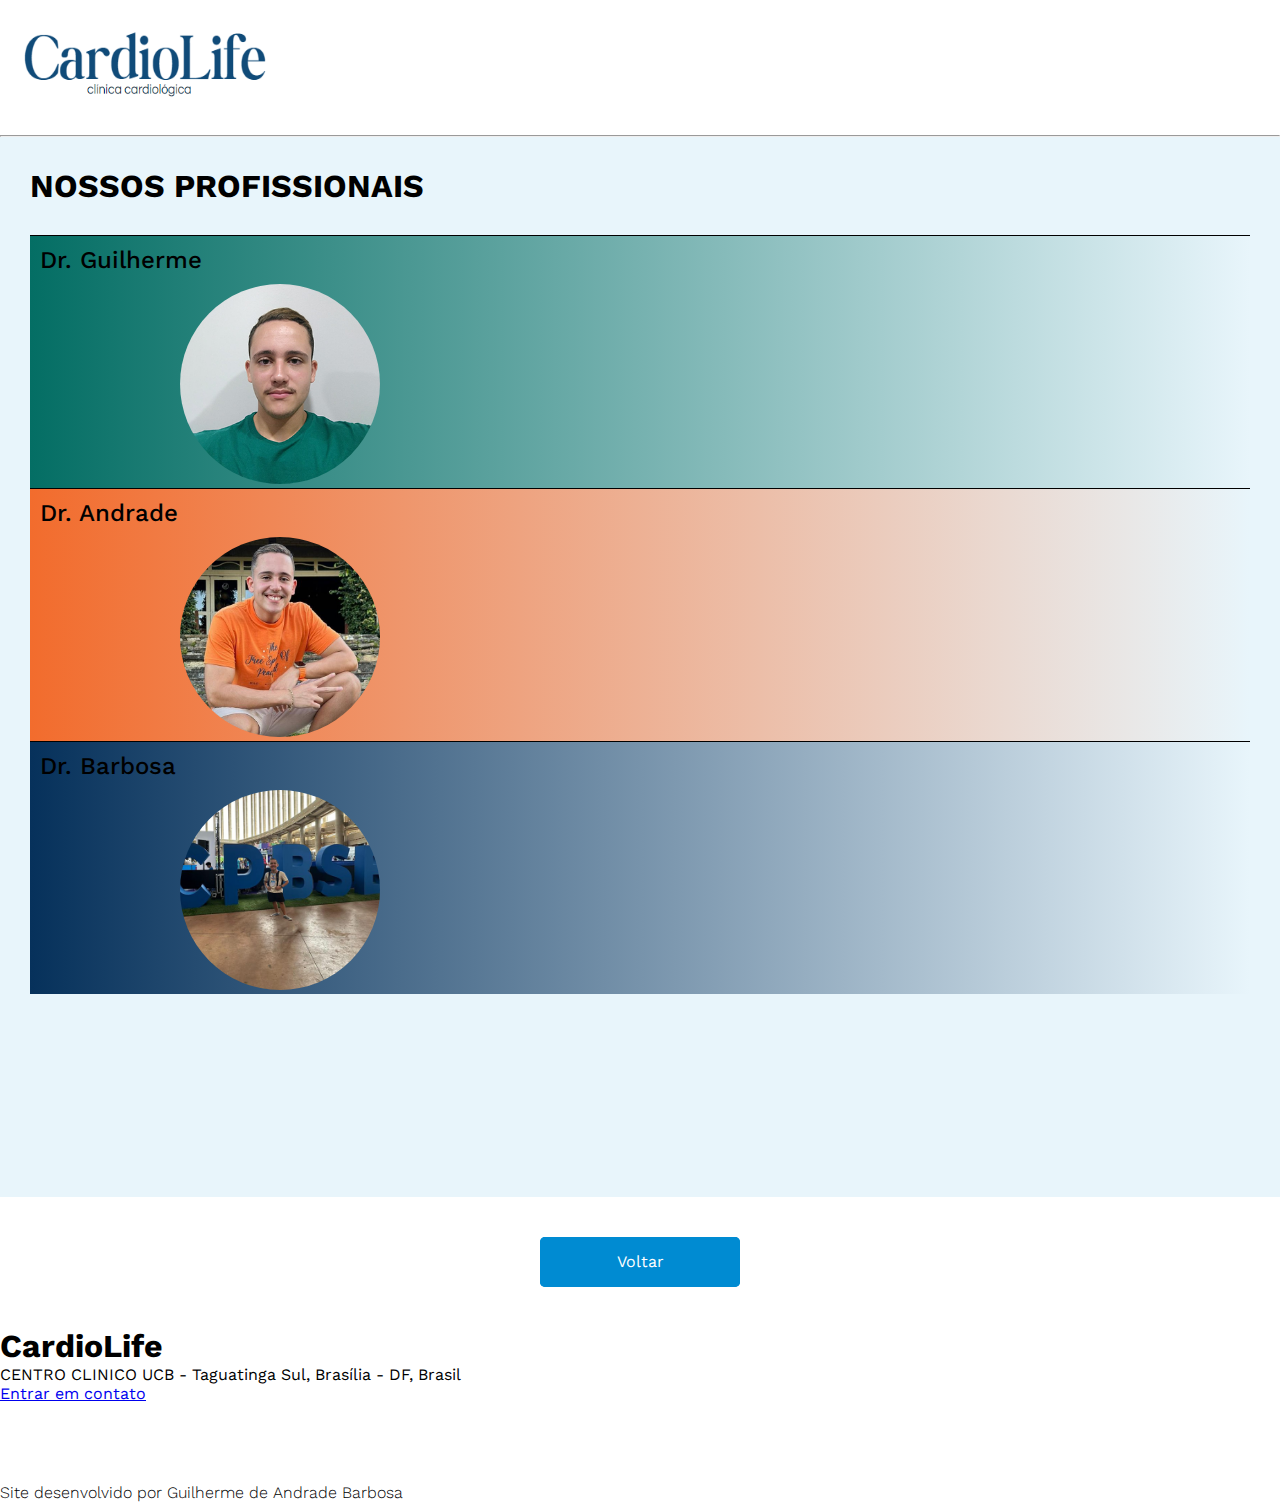
<file: site/medicos.html>
<!DOCTYPE html>
<html lang="pt-br">
<head>
    <meta charset="UTF-8">
    <meta name="viewport" content="width=device-width, initial-scale=1.0">
    <title>Conheça nossos médicos | CardioLife</title>
    <link rel="stylesheet" href="style.css">
    <link rel="shortcut icon" href="images/coracao-logo.png" type="image/x-icon">



    <style>
        @import url('https://fonts.googleapis.com/css2?family=Work+Sans:ital,wght@0,100..900;1,100..900&display=swap');
        
        :root{
            --azul0:#E8F5FB;
            --azul1:#008BD2;
            --azul2:#0652A2;
            --vermelho1:#E95060;
            --vermelho2:#E9273C;
            --fonte-padrao:'Work Sans', Arial, sans-serif;
        }

        main {
            height: 1060px;
            background-color: var(--azul0);
            padding: 30px;

        }
        main h1{
            text-transform: uppercase;
            margin-bottom: 30px;
        }

        main img{
            height: 200px;
            width: 200px;
            border-radius: 50%;
            margin-left: 150px;
            object-fit: cover;
        }
        h2{
            font-family: var(--fonte-padrao);
            font-weight: 500;
            padding: 10px;
        }
        .medico{
            cursor: pointer;
            height: 253px;
            border-top: black solid 1px;
            transition: all .3s;
        }
        .medico:hover{
            height: 400px;
        }
        #medico1{
            background-image: linear-gradient(to right, #046E64,var(--azul0))
        }
        #medico1 p{
            display: none;
            padding: 20px;
            width: 800px;
            font-size: 20px;
        }   
        #medico1:hover p{
            display: block;
        }
 
        #medico2{
            background-image: linear-gradient(to right, #F26C2D,var(--azul0))
            
        }
        #medico2 p{
            display: none;
            padding: 20px;
            width: 800px;
            font-size: 20px;
        }    
        #medico2:hover p{
            display: block;
        }

        #medico3{
            background-image: linear-gradient(to right, #06315B,var(--azul0))
        }
        #medico3 p{
            display: none;
            padding: 20px;
            width: 800px;
            font-size: 20px;
        }    
        #medico3:hover p{
            display: block;

        }

        aside{
            text-align: center;
            margin: 40px;
        }
        aside a, aside p{
            display: inline-block;
            background-color: var(--azul1);
            color: white;
            text-decoration: none;
            height: 50px;
            width: 200px;
            border-radius: 5px;
        }
        aside a{
            padding-top: 15px;
        }
        aside a:hover{
            transition: .18s all;
            transform: scale(1.05)
        }
    </style>
</head>
<body>
    <header>
        <a href="index.html" class="logo"><img src="images/logo cardiolife p.png" alt="logo"></a>
    </header>
<hr>
    <main>
        <h1>Nossos profissionais</h1>
            <div class="medico" id="medico1"><h2>Dr. Guilherme</h2>
            <img src="images/foto gui3.png" >
            <p>Com maestria e serenidade, o Dr. Guilherme conduz sua jornada médica. Sua competência é notória, fruto de anos de estudo e aprimoramento constante. Mas é sua empatia que o torna único. Dedicação, clareza e compaixão permeiam cada consulta, transformando-o em um pilar de apoio para seus pacientes. Mais que curar, o Dr. Guilherme cuidava da alma.</p>
        </div>

            <div class="medico" id="medico2"><h2>Dr. Andrade</h2>
            <img src="images/gui sorridente.jpeg">
            <p>Com um sorriso que ilumina, o Dr. Andrade contagia alegria e cura em cada consulta. Sua competência e positividade transformam o ambiente em um refúgio de esperança e bem-estar. Mais que um médico, ele é um agente de cura que inspira sorrisos e renova a fé na saúde.
            </p>
        </div>

            <div class="medico" id="medico3"><h2>Dr. Barbosa</h2>
            <img src="images/littlegui2.png">
            <p>Dr. Barbosa: um médico brilhante que transcende sua baixa estatura com maestria médica e paixão pela tecnologia. No consultório, cura com excelência. Nas horas vagas, inova para a saúde. Um gigante que inspira com sorriso cativante.</p>
        </div>
    
    </main>
    <aside>
        <p><a href="index.html">Voltar</a></p>
    </aside>

    <footer>
        <h1>CardioLife</h1>
        <p>CENTRO CLINICO UCB - Taguatinga Sul, Brasília - DF, Brasil</p>
        <p><a href="https://wa.me/556133569000">Entrar em contato</a></p>
        <p style="color: black; font-family: var(--fonte-padrao); font-weight: 300; padding-top: 80px;">Site desenvolvido por Guilherme de Andrade Barbosa</p>
    </footer>
</body>
</file>
<file: site/style.css>
@charset "utf-8";
@import url('https://fonts.googleapis.com/css2?family=Work+Sans:ital,wght@0,100..900;1,100..900&display=swap');


:root{
    --azul0:#E8F5FB;
    --azul1:#008BD2;
    --azul2:#0652A2;
    --vermelho1:#E95060;
    --vermelho2:#E9273C;

    --fonte-padrao:'Work Sans', Arial, sans-serif;

}
*{
    padding: 0px;
    margin: 0px;
    box-sizing: border-box;
    font-family: var(--fonte-padrao);
}
header{
    background-color: white;
    text-align: center;
    list-style: none;
    display: flex;
    justify-content: space-between;
    padding-right: 90px;

}

header>nav{
    margin:35px 0px 0px 15px;

}
header a{
    padding: 15px 50px;
}

header> nav, header a{
    font-family: Verdana, Geneva, Tahoma, sans-serif;
    font-size: 20px;
    font-weight: 500;
    color: white;
    text-decoration: none;
}
header nav ul{
    display: inline-flex;
}
header li {
    padding: 9px;
    margin: 15px; 
    width: 200px;
    height: 50px;
    background-color: var(--azul1);
    display: block;
    transition: all .2s;
    border-radius: 8px;
}
.sub-menu{
    display: none;
}
header nav ul li:hover .sub-menu{
    display: block;
    position: absolute;
    margin-top: 10px;
    margin-left: -24px;
}
header nav ul li:hover .sub-menu ul{
    display: block;
}

header li:hover{
    background-color: var(--vermelho1);
    scale: 1.1;
    cursor: pointer;
}
header img{
    width: 250px;
    height: 70px;
    /* margin: 30px 50px 20px 30px; */

}
.logo{

    margin: 15px -30px;
}
.sub-menu li, .sub-menu a{
    width: 350px;

}
</file>
